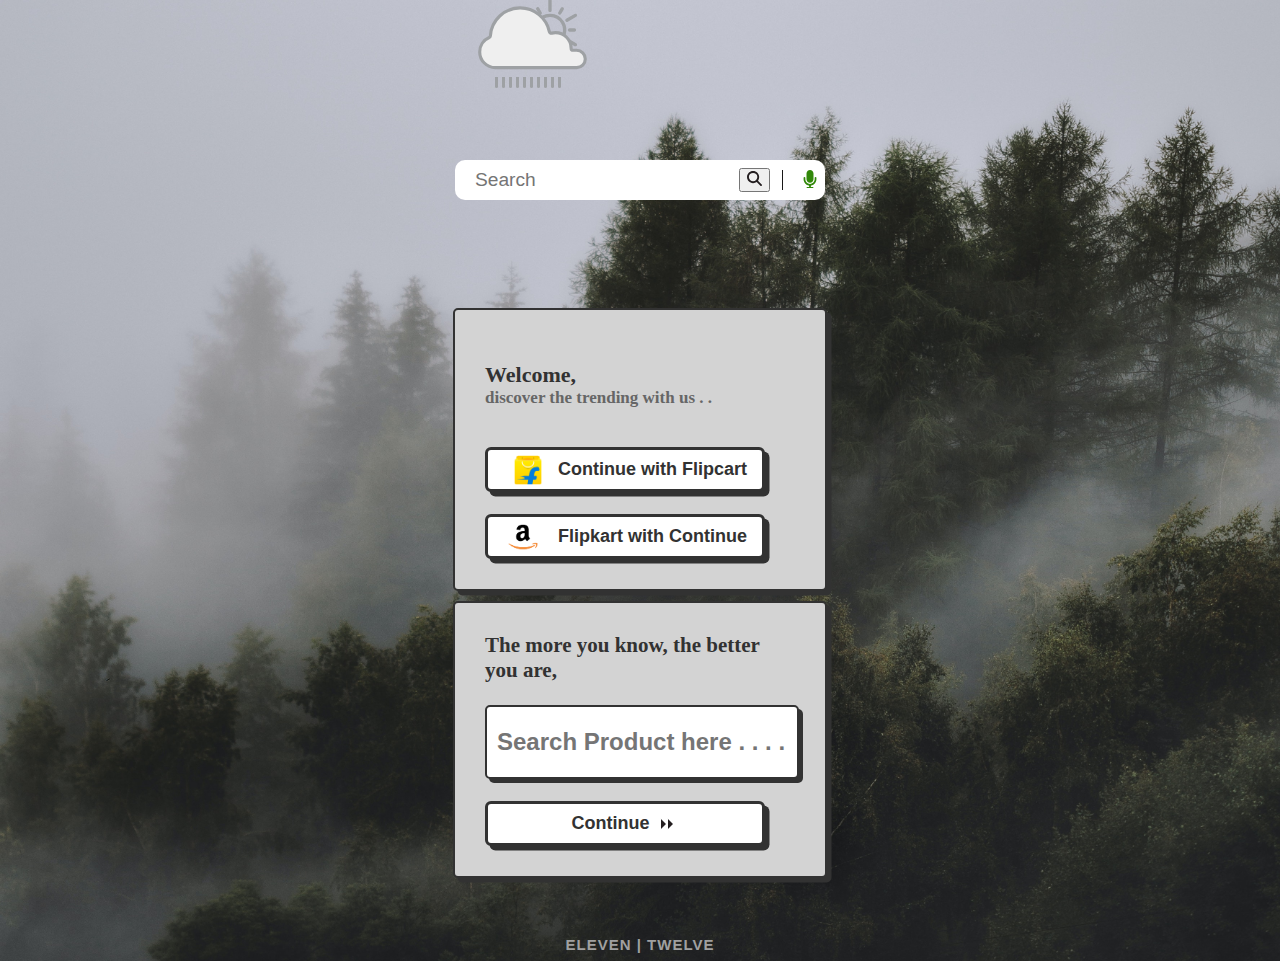
<file: templates/index.html>
<!DOCTYPE html>
<html lang="en">

<head>
    <meta charset="UTF-8">
    <meta name="viewport" content="width=device-width, initial-scale=1.0">
    <title>Search Page</title>
    <link rel="stylesheet" href="/static/index.css">
</head>

<body class="bg">
    <div class="preloader" style="opacity: 1;">
        <svg version="1.1" id="sun" xmlns="http://www.w3.org/2000/svg" xmlns:xlink="http://www.w3.org/1999/xlink"
            x="0px" y="0px" width="10px" height="10px" viewBox="0 0 10 10" xml:space="preserve"
            style="opacity: 1; margin-left: 0px; margin-top: 0px;">
            <g>
                <path fill="none"
                    d="M6.942,3.876c-0.4-0.692-1.146-1.123-1.946-1.123c-0.392,0-0.779,0.104-1.121,0.301c-1.072,0.619-1.44,1.994-0.821,3.067C3.454,6.815,4.2,7.245,5,7.245c0.392,0,0.779-0.104,1.121-0.301C6.64,6.644,7.013,6.159,7.167,5.581C7.321,5,7.243,4.396,6.942,3.876z M6.88,5.505C6.745,6.007,6.423,6.427,5.973,6.688C5.676,6.858,5.34,6.948,5,6.948c-0.695,0-1.343-0.373-1.69-0.975C2.774,5.043,3.093,3.849,4.024,3.312C4.32,3.14,4.656,3.05,4.996,3.05c0.695,0,1.342,0.374,1.69,0.975C6.946,4.476,7.015,5,6.88,5.505z">
                </path>
                <path fill="none"
                    d="M8.759,2.828C8.718,2.757,8.626,2.732,8.556,2.774L7.345,3.473c-0.07,0.041-0.094,0.132-0.053,0.202C7.319,3.723,7.368,3.75,7.419,3.75c0.025,0,0.053-0.007,0.074-0.02l1.211-0.699C8.774,2.989,8.8,2.899,8.759,2.828z">
                </path>
                <path fill="none"
                    d="M1.238,7.171c0.027,0.047,0.077,0.074,0.128,0.074c0.025,0,0.051-0.008,0.074-0.02l1.211-0.699c0.071-0.041,0.095-0.133,0.054-0.203S2.574,6.228,2.503,6.269l-1.21,0.699C1.221,7.009,1.197,7.101,1.238,7.171z">
                </path>
                <path fill="none"
                    d="M6.396,2.726c0.052,0,0.102-0.026,0.13-0.075l0.349-0.605C6.915,1.976,6.89,1.885,6.819,1.844c-0.07-0.042-0.162-0.017-0.202,0.054L6.269,2.503C6.228,2.574,6.251,2.666,6.322,2.706C6.346,2.719,6.371,2.726,6.396,2.726z">
                </path>
                <path fill="none"
                    d="M3.472,7.347L3.123,7.952c-0.041,0.07-0.017,0.162,0.054,0.203C3.2,8.169,3.226,8.175,3.25,8.175c0.052,0,0.102-0.027,0.129-0.074l0.349-0.605c0.041-0.07,0.017-0.16-0.054-0.203C3.603,7.251,3.513,7.276,3.472,7.347z">
                </path>
                <path fill="none"
                    d="M3.601,2.726c0.025,0,0.051-0.007,0.074-0.02C3.746,2.666,3.77,2.574,3.729,2.503l-0.35-0.604C3.338,1.828,3.248,1.804,3.177,1.844C3.106,1.886,3.082,1.976,3.123,2.047l0.35,0.604C3.5,2.7,3.549,2.726,3.601,2.726z">
                </path>
                <path fill="none"
                    d="M6.321,7.292c-0.07,0.043-0.094,0.133-0.054,0.203l0.351,0.605c0.026,0.047,0.076,0.074,0.127,0.074c0.025,0,0.051-0.006,0.074-0.02c0.072-0.041,0.096-0.133,0.055-0.203l-0.35-0.605C6.483,7.276,6.393,7.253,6.321,7.292z">
                </path>
                <path fill="none"
                    d="M2.202,5.146c0.082,0,0.149-0.065,0.149-0.147S2.284,4.851,2.202,4.851H1.503c-0.082,0-0.148,0.066-0.148,0.148s0.066,0.147,0.148,0.147H2.202z">
                </path>
                <path fill="none"
                    d="M8.493,4.851H7.794c-0.082,0-0.148,0.066-0.148,0.148s0.066,0.147,0.148,0.147l0,0h0.699c0.082,0,0.148-0.065,0.148-0.147S8.575,4.851,8.493,4.851L8.493,4.851z">
                </path>
                <path fill="none"
                    d="M5.146,2.203V0.805c0-0.082-0.066-0.148-0.148-0.148c-0.082,0-0.148,0.066-0.148,0.148v1.398c0,0.082,0.066,0.149,0.148,0.149C5.08,2.352,5.146,2.285,5.146,2.203z">
                </path>
                <path fill="none"
                    d="M4.85,7.796v1.396c0,0.082,0.066,0.15,0.148,0.15c0.082,0,0.148-0.068,0.148-0.15V7.796c0-0.082-0.066-0.148-0.148-0.148C4.917,7.647,4.85,7.714,4.85,7.796z">
                </path>
                <path fill="none"
                    d="M2.651,3.473L1.44,2.774C1.369,2.732,1.279,2.757,1.238,2.828C1.197,2.899,1.221,2.989,1.292,3.031l1.21,0.699c0.023,0.013,0.049,0.02,0.074,0.02c0.051,0,0.101-0.026,0.129-0.075C2.747,3.604,2.722,3.514,2.651,3.473z">
                </path>
                <path fill="none"
                    d="M8.704,6.968L7.493,6.269c-0.07-0.041-0.162-0.016-0.201,0.055c-0.041,0.07-0.018,0.162,0.053,0.203l1.211,0.699c0.023,0.012,0.049,0.02,0.074,0.02c0.051,0,0.102-0.027,0.129-0.074C8.8,7.101,8.776,7.009,8.704,6.968z">
                </path>
            </g>
        </svg>

        <svg version="1.1" id="cloud" xmlns="http://www.w3.org/2000/svg" xmlns:xlink="http://www.w3.org/1999/xlink"
            x="0px" y="0px" width="10px" height="10px" viewBox="0 0 10 10" xml:space="preserve">
            <path fill="none"
                d="M8.528,5.624H8.247c-0.085,0-0.156-0.068-0.156-0.154c0-0.694-0.563-1.257-1.257-1.257c-0.098,0-0.197,0.013-0.3,0.038C6.493,4.259,6.45,4.252,6.415,4.229C6.38,4.208,6.356,4.172,6.348,4.131C6.117,3.032,5.135,2.235,4.01,2.235c-1.252,0-2.297,0.979-2.379,2.23c-0.004,0.056-0.039,0.108-0.093,0.13C1.076,4.793,0.776,5.249,0.776,5.752c0,0.693,0.564,1.257,1.257,1.257h6.495c0.383,0,0.695-0.31,0.695-0.692S8.911,5.624,8.528,5.624z">
            </path>
        </svg>

        <div class="rain">
            <span class="drop"></span>
            <span class="drop"></span>
            <span class="drop"></span>
            <span class="drop"></span>
            <span class="drop"></span>
            <span class="drop"></span>
            <span class="drop"></span>
            <span class="drop"></span>
            <span class="drop"></span>
            <span class="drop"></span>
        </div>
    </div>
    <div class="searchbox">
        <input type="text" name="text" class="input1" id="input1" placeholder="Search">
        <label for="input1" class="labelsearch">
            <form action="/review" method="POST">
                <button>
                    <svg xmlns="http://www.w3.org/2000/svg" height="1em" viewBox="0 0 512 512" class="searchIcon">
                        <path
                            d="M416 208c0 45.9-14.9 88.3-40 122.7L502.6 457.4c12.5 12.5 12.5 32.8 0 45.3s-32.8 12.5-45.3 0L330.7 376c-34.4 25.2-76.8 40-122.7 40C93.1 416 0 322.9 0 208S93.1 0 208 0S416 93.1 416 208zM208 352a144 144 0 1 0 0-288 144 144 0 1 0 0 288z" />
                    </svg>
                </button>
            </form>
        </label>
        <div class="border1"></div>
        <button class="micButton"><svg viewBox="0 0 384 512" class="micIcon">
                <path
                    d="M192 0C139 0 96 43 96 96V256c0 53 43 96 96 96s96-43 96-96V96c0-53-43-96-96-96zM64 216c0-13.3-10.7-24-24-24s-24 10.7-24 24v40c0 89.1 66.2 162.7 152 174.4V464H120c-13.3 0-24 10.7-24 24s10.7 24 24 24h72 72c13.3 0 24-10.7 24-24s-10.7-24-24-24H216V430.4c85.8-11.7 152-85.3 152-174.4V216c0-13.3-10.7-24-24-24s-24 10.7-24 24v40c0 70.7-57.3 128-128 128s-128-57.3-128-128V216z">
                </path>
            </svg>
        </button>
        </form>
    </div>
    <br>
    <form action="/2" class="form">
        <p class="wel"> Welcome, <span> discover the trending with us . .  </span> </p>
        <button class="oauthButton">
            <img src="/static/Flipkart-Emblem.png" alt="" width="50px" height="30px" >

            Continue with Flipcart
        </button>
        <button class="oauthButton">
            <img src="/static/Untitled.png" alt="" width="40px">
             &nbsp;&nbsp;Flipkart with Continue
        </button>
    </form>
    <form action="/review" class="form" method="POST">
        <div class="separator">
            <div></div>
            <span>The more you know, the better you are,</span>
            <div></div>
        </div>
        <input type="text" placeholder="Search Product here . . . ." name="content" id="content">
        <button class="oauthButton">
            Continue
            <svg class="icon" xmlns="http://www.w3.org/2000/svg" width="24" height="24" viewBox="0 0 24 24" fill="none"
                stroke="currentColor" stroke-width="2" stroke-linecap="round" stroke-linejoin="round">
                <path d="m6 17 5-5-5-5"></path>
                <path d="m13 17 5-5-5-5"></path>
            </svg>
        </button>
    </form>
    </div>
    <br>
    <div class="text">
        ELEVEN | TWELVE
    </div>
</body>

</html>
</file>
<file: static/index.css>
.searchbox {
    height: 40px;
    width: 360px;
    display: flex;
    align-items: center;
    justify-content: center;
    background-color: rgb(255, 255, 255);
    border-radius: 10px;
    overflow: hidden;
    cursor: pointer;
    padding-left: 10px;
    margin: 0 auto;
    margin-top: 160px;
    margin-bottom: 80px;
}

.input1 {
    width: 250px;
    height: 100%;
    border: none;
    outline: none;
    font-size: 1.2em;
    caret-color: rgb(10, 209, 76);
}

.labelsearch {
    cursor: text;
    padding: 0px 12px;
}

.searchIcon {
    cursor: pointer;
    transition-duration: .1s;
    height: 15px;
}

.searchIcon:hover {
    width: 20px;
    height: 17px;
}

.border1 {
    height: 50%;
    width: 1.2px;
    background-color: rgb(24, 23, 23);
}

.micIcon {
    width: 14px;
}

.micIcon:hover {
    width: 17px;
}

.micButton {
    padding: 1px 0px 0px 20px;
    border: none;
    background-color: transparent;
    height: 40px;
    cursor: pointer;
    transition-duration: .2s;
}

.micIcon path {
    fill: rgb(49, 136, 9);
}


.form {
    --background: #d3d3d3;
    --input-focus: #2d8cf0;
    --font-color: #323232;
    --font-color-sub: #666;
    --bg-color: #fff;
    --main-color: #323232;
    padding: 30px;
    background: var(--background);
    display: flex;
    flex-direction: column;
    align-items: flex-start;
    justify-content: center;
    gap: 22px;
    border-radius: 5px;
    border: 2.7px solid var(--main-color);
    box-shadow: 4.5px 4.5px var(--main-color);
    width: 310px;
    margin: 0 auto;
    margin-top: 10px;
}

.form>p {
    font-family: var(--font-DelaGothicOne);
    color: var(--font-color);
    font-weight: 700;
    font-size: 22px;
    margin-bottom: 17px;
    display: flex;
    flex-direction: column;
    justify-content: center;
}

.form>p>span {
    font-family: var(--font-SpaceMono);
    color: var(--font-color-sub);
    font-weight: 700;
    font-size: 17px;
    justify-content: center;
}

.separator>span {
    color: var(--font-color);
    font-family: var(--font-SpaceMono);
    font-weight: 600;
    font-size: 21px;
}

.oauthButton {
    display: flex;
    justify-content: center;
    align-items: center;
    gap: 5px;
    padding: auto 15px 15px auto;
    width: 280px;
    height: 45px;
    border-radius: 6px;
    border: 3px solid var(--main-color);
    background-color: var(--bg-color);
    box-shadow: 4.5px 4.5px var(--main-color);
    font-size: 18px;
    font-weight: 600;
    color: var(--font-color);
    cursor: pointer;
    transition: all 250ms;
    position: relative;
    overflow: hidden;
    z-index: 1;
}

.oauthButton::before {
    content: "";
    position: absolute;
    top: 0;
    left: 0;
    height: 100%;
    width: 0;
    background-color: #212121;
    z-index: -1;
    -webkit-box-shadow: 4px 8px 19px -3px rgba(0, 0, 0, 0.27);
    box-shadow: 4px 8px 19px -3px rgba(0, 0, 0, 0.27);
    transition: all 250ms;
}

.oauthButton:hover {
    color: #e8e8e8;
}

.oauthButton:hover::before {
    width: 100%;
}

.form>input {
    width: 290px;
    height: 60px;
    border-radius: 5px;
    border: 2px solid var(--main-color);
    background-color: var(--bg-color);
    box-shadow: 4px 4px var(--main-color);
    font-size: 24px;
    font-weight: 600;
    color: var(--font-color);
    padding: 5px 10px;
    outline: none;
}


.bg {
    background-image: url(banner.png);
    background-size: cover;
    background-repeat: no-repeat;
}


.loader {
    color: rgb(124, 124, 124);
    font-family: "Poppins", sans-serif;
    font-weight: 500;
    font-size: 25px;
    -webkit-box-sizing: content-box;
    box-sizing: content-box;
    height: 40px;
    padding: 10px 10px;
    display: -webkit-box;
    display: -ms-flexbox;
    display: flex;
    border-radius: 8px;
}

.words {
    overflow: hidden;
}

.word {
    display: block;
    height: 100%;
    padding-left: 6px;
    color: #956afa;
    animation: spin_4991 4s infinite;
}

@keyframes spin_4991 {
    10% {
        -webkit-transform: translateY(-105%);
        transform: translateY(-105%);
    }

    25% {
        -webkit-transform: translateY(-100%);
        transform: translateY(-100%);
    }

    35% {
        -webkit-transform: translateY(-205%);
        transform: translateY(-205%);
    }

    50% {
        -webkit-transform: translateY(-200%);
        transform: translateY(-200%);
    }

    60% {
        -webkit-transform: translateY(-305%);
        transform: translateY(-305%);
    }

    75% {
        -webkit-transform: translateY(-300%);
        transform: translateY(-300%);
    }

    85% {
        -webkit-transform: translateY(-405%);
        transform: translateY(-405%);
    }

    100% {
        -webkit-transform: translateY(-400%);
        transform: translateY(-400%);
    }
}

.preloader {
    position: absolute;
    margin-left: -170px;
    margin-top: -470px;
    height: 120px;
    width: 120px;
    left: 50%;
    top: 50%;
}
.preloader svg {
    width: 125px;
    height: 125px;
}
path {
    stroke: #9ea1a4;
    stroke-width: 0.25;
    fill: #241E20;
}

#cloud {
    position: relative;
    z-index: 2;
}

#cloud path {
    fill: #efefef;
}

#sun {
    margin-left: -10px;
    margin-top: 6px;
    opacity: 0;
    width: 70px;
    height: 70px;
    position: absolute;
    left: 45px;
    top: 15px;
    z-index: 1;
    animation-name: rotate;
    animation-duration: 16000ms;
    animation-iteration-count: infinite;
    animation-timing-function: linear;
}

#sun path {
    stroke-width: 0.18;
    fill: #9ea1a4;
}

@keyframes rotate {
    0% {
        transform: rotateZ(0deg);
    }

    100% {
        transform: rotateZ(360deg);
    }
}

.rain {
    position: absolute;
    width: 75px;
    height: 80px;
    margin-top: -32px;
    margin-left: 21px;
}

.drop {
    opacity: 2;
    background: #9ea1a4;
    display: block;
    float: left;
    width: 3px;
    height: 11px;
    margin-left: 4px;
    border-radius: 0px 0px 6px 6px;
    animation-name: drop;
    animation-duration: 350ms;
    animation-iteration-count: infinite;
}

.drop:nth-child(1) {
    animation-delay: -130ms;
}

.drop:nth-child(2) {
    animation-delay: -240ms;
}

.drop:nth-child(3) {
    animation-delay: -390ms;
}

.drop:nth-child(4) {
    animation-delay: -525ms;
}

.drop:nth-child(5) {
    animation-delay: -640ms;
}

.drop:nth-child(6) {
    animation-delay: -790ms;
}

.drop:nth-child(7) {
    animation-delay: -900ms;
}

.drop:nth-child(8) {
    animation-delay: -1050ms;
}

.drop:nth-child(9) {
    animation-delay: -1130ms;
}

.drop:nth-child(10) {
    animation-delay: -1300ms;
}

@keyframes drop {
    50% {
        height: 45px;
        opacity: 0;
    }

    51% {
        opacity: 0;
    }

    100% {
        height: 1px;
        opacity: 0;
    }
}

.text {
    font-family: Helvetica, 'Helvetica Neue', sans-serif;
    letter-spacing: 1px;
    text-align: center;
    margin-left: -43px;
    font-weight: bold;
    font-size: 15px;
    color: #a0a0a0;
    width: 200px;
    margin: auto;
    margin-top: 40px;
}
</file>
